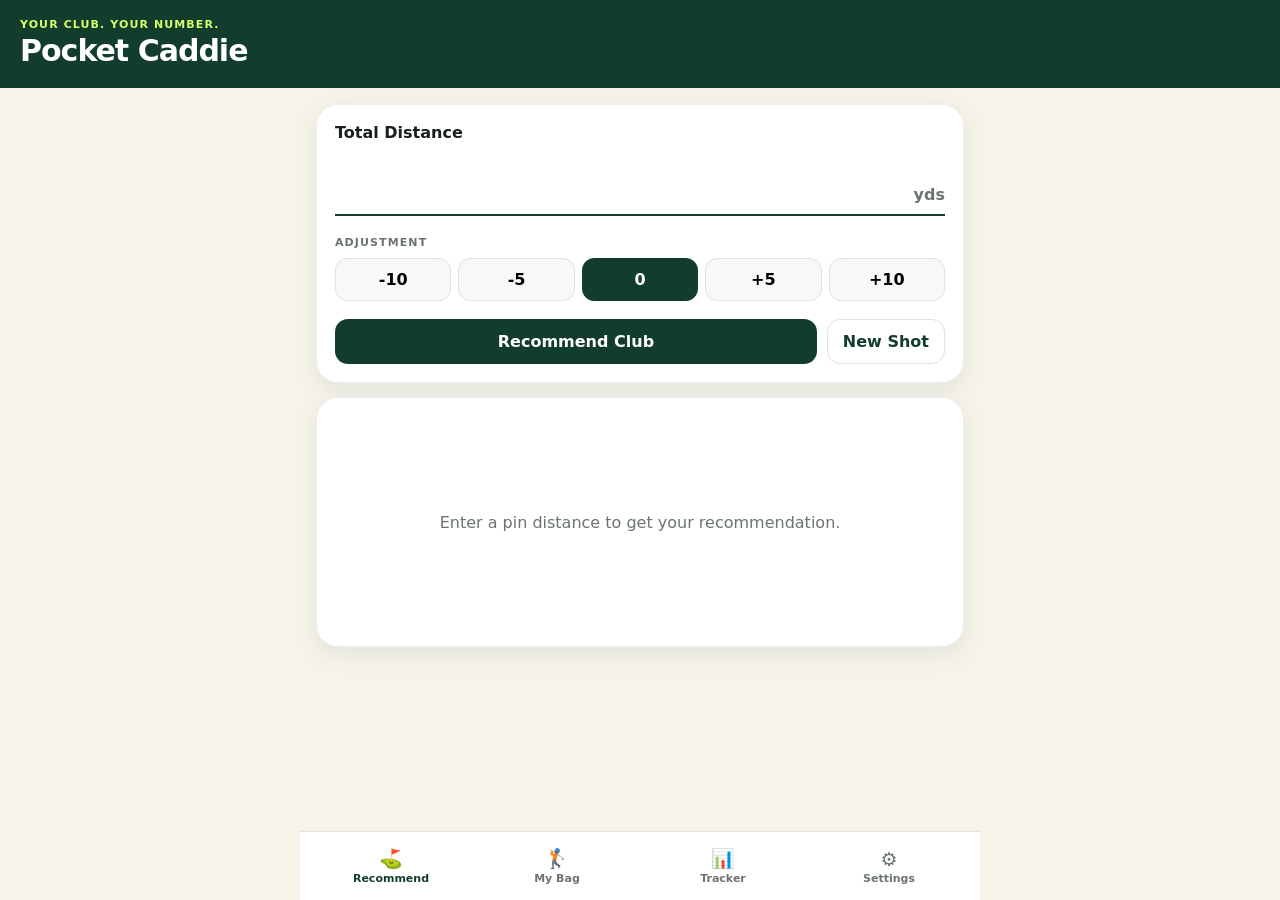
<file: index.html>
<!DOCTYPE html>
<html lang="en">
<head>
  <meta charset="UTF-8" />
  <meta name="viewport" content="width=device-width, initial-scale=1, viewport-fit=cover" />
  <meta name="theme-color" content="#123d2c" />
  <meta name="description" content="Pocket Caddie golf club recommendation app." />
  <link rel="manifest" href="manifest.webmanifest" />
  <link rel="apple-touch-icon" href="apple-touch-icon.png" />
  <link rel="stylesheet" href="styles.css?v=206" />
  <title>Pocket Caddie</title>
</head>
<body>
  <header class="app-header">
    <div>
      <p class="eyebrow">YOUR CLUB. YOUR NUMBER.</p>
      <h1>Pocket Caddie</h1>
    </div>
  </header>

  <main>
    <section id="recommendView" class="view active">
      <div class="card input-card">
        <label for="pinDistance">Total Distance</label>
        <div class="distance-entry">
          <input id="pinDistance" type="number" inputmode="numeric" min="1" max="400" placeholder="" />
          <span>yds</span>
        </div>


        <div class="section-label">Adjustment</div>
        <div id="adjustmentButtons" class="segmented">
          <button data-adjustment="-10">-10</button>
          <button data-adjustment="-5">-5</button>
          <button data-adjustment="0" class="selected">0</button>
          <button data-adjustment="5">+5</button>
          <button data-adjustment="10">+10</button>
        </div>

        <div class="shot-actions">
          <button id="recommendBtn" class="primary">Recommend Club</button>
          <button id="resetShotBtn" class="ghost reset-shot">New Shot</button>
        </div>
      </div>

      <div id="pinPlayingCard" class="card pin-playing-card" hidden>
        <div id="pinPlayingValue" class="pin-playing-value">Pin Playing = 0 yds</div>
      </div>

      <div id="resultCard" class="card result-card">
        <p class="muted">Enter a pin distance to get your recommendation.</p>
      </div>
    </section>

    <section id="bagView" class="view">
      <div class="card">
        <div class="toolbar">
          <div>
            <p class="section-label">Active Bag</p>
            <select id="profileSelect"></select>
          </div>
          <button id="newProfileBtn" class="secondary">New Profile</button>
        </div>
      </div>

      <div class="card">
        <div class="toolbar">
          <div>
            <h2>My Bag</h2>
            <p class="muted">Carry is optional. Total distance is required.</p>
          </div>
          <button id="addClubBtn" class="secondary">Add Club</button>
        </div>
        <div id="clubList" class="club-list"></div>
      </div>

      <div class="card danger-zone">
        <button id="renameProfileBtn" class="ghost">Rename Profile</button>
        <button id="deleteProfileBtn" class="danger">Delete Profile</button>
      </div>
    </section>

    <section id="trackerView" class="view">
      <div class="card">
        <div class="toolbar">
          <div>
            <h2>Recommendation Tracker</h2>
            <p class="muted">Counts recommendations only.</p>
          </div>
          <select id="trackerFilter">
            <option value="today">Today</option>
            <option value="7">Past 7 Days</option>
            <option value="30">Past 30 Days</option>
            <option value="year">This Year</option>
            <option value="all">All Time</option>
          </select>
        </div>
        <div id="trackerList" class="tracker-list"></div>
        <button id="resetTrackerBtn" class="danger full">Reset Tracker</button>
      </div>
    </section>

    <section id="settingsView" class="view">
      <div class="card">
        <h2>Green Light Settings</h2>
        <p class="muted">A Green Light appears only when both applicable conditions are met.</p>

        <label class="setting-row">
          <span>
            <strong>Attack Distance Limit</strong>
            <small>Attack only when the adjusted pin distance is less than this number.</small>
          </span>
          <input id="attackDistanceLimit" type="number" min="1" max="400" value="170" />
        </label>

        <label class="setting-row">
          <span>
            <strong>Stock Yardage Tolerance</strong>
            <small>Attack only when the target is within this many yards of the recommended club's stock distance.</small>
          </span>
          <input id="stockTolerance" type="number" min="0" max="25" value="5" />
        </label>

        <p class="settings-note">Settings save automatically on this device.</p>
      </div>
    </section>
  </main>

  <nav class="bottom-nav">
    <button class="nav-button active" data-view="recommendView"><span>⛳</span>Recommend</button>
    <button class="nav-button" data-view="bagView"><span>🏌️</span>My Bag</button>
    <button class="nav-button" data-view="trackerView"><span>📊</span>Tracker</button>
    <button class="nav-button" data-view="settingsView"><span>⚙️</span>Settings</button>
  </nav>

  <dialog id="clubDialog">
    <form method="dialog" id="clubForm">
      <h2 id="clubDialogTitle">Add Club</h2>
      <input type="hidden" id="clubId" />
      <label>Club Name<input id="clubName" required maxlength="20" placeholder="7 Iron" /></label>
      <label>Carry Distance (optional)<input id="clubCarry" type="number" min="1" max="400" placeholder="" /></label>
      <label>Total Distance<input id="clubTotal" required type="number" min="1" max="400" placeholder="160" /></label>
      <div class="dialog-actions">
        <button value="cancel" class="ghost">Cancel</button>
        <button value="default" class="primary">Save</button>
      </div>
    </form>
  </dialog>

  <script src="app.js?v=206"></script>
</body>
</html>
</file>
<file: styles.css>
*{box-sizing:border-box}
:root{--green:#123d2c;--green2:#1f6a49;--lime:#d8ff68;--cream:#f5f3ea;--card:#fff;--ink:#172019;--muted:#6b746e;--line:#dde4de;--danger:#a52b2b;--warn:#8b5b00;font-family:Inter,ui-sans-serif,system-ui,-apple-system,BlinkMacSystemFont,"Segoe UI",sans-serif;color:var(--ink);background:var(--cream)}
body{margin:0;min-height:100vh;padding-bottom:calc(86px + env(safe-area-inset-bottom))}
button,input,select{font:inherit}button{cursor:pointer}
.app-header{background:var(--green);color:white;padding:calc(18px + env(safe-area-inset-top)) 20px 20px}
.app-header h1{margin:2px 0 0;font-size:30px;letter-spacing:-1px}
.eyebrow,.section-label{margin:0;font-size:11px;font-weight:850;letter-spacing:1.1px;text-transform:uppercase;color:var(--muted)}
.app-header .eyebrow{color:var(--lime)}
main{width:min(680px,100%);margin:0 auto;padding:16px}
.view{display:none;gap:14px}.view.active{display:grid}
.card{background:var(--card);border:1px solid rgba(18,61,44,.08);border-radius:22px;padding:18px;box-shadow:0 7px 24px rgba(21,49,37,.07)}
.input-card label{display:block;font-weight:850;margin-bottom:7px}
.optional-label{margin-top:12px;color:var(--muted)}
.helper{margin:-10px 0 18px;color:var(--muted);font-size:12px;line-height:1.35}
.distance-entry{display:flex;align-items:baseline;gap:8px;border-bottom:2px solid var(--green);margin-bottom:20px}
.distance-entry input{width:100%;border:0;outline:0;background:transparent;color:var(--green);font-size:54px;font-weight:900}
.distance-entry.small input{font-size:36px}
.distance-entry span{font-weight:800;color:var(--muted)}
.segmented{display:grid;grid-template-columns:repeat(5,1fr);gap:7px;margin:9px 0 18px}
.segmented button{border:1px solid var(--line);background:#f7f9f7;border-radius:12px;padding:11px 3px;font-weight:800}
.segmented button.selected{background:var(--green);color:white;border-color:var(--green)}
.primary,.secondary,.ghost,.danger{border-radius:13px;padding:12px 15px;border:0;font-weight:850}
.primary{background:var(--green);color:white;width:100%}
.secondary{background:#e8f2ec;color:var(--green)}
.ghost{background:transparent;color:var(--green);border:1px solid var(--line)}
.danger{background:#fdeaea;color:var(--danger)}.full{width:100%;margin-top:18px}
.result-card{min-height:300px;display:grid;place-items:center;text-align:center}
.result-wrap{width:100%;display:grid;place-items:center;gap:12px}
.club-badge{width:210px;height:210px;border-radius:50%;display:grid;place-items:center;padding:20px}
.club-badge.green{border:10px solid #48a85f;background:#eef9ef}
.club-badge.safe{border:10px solid #cbd6cd;background:#f7f9f7}
.mode-icon{font-size:48px;line-height:1}
.mode-label{font-size:14px;letter-spacing:1.4px;font-weight:900;color:var(--muted)}
.club-name-large{font-size:42px;font-weight:950;line-height:.95;letter-spacing:-1.4px;color:var(--green);text-transform:uppercase}
.range-text{font-size:16px;font-weight:850;color:var(--muted)}
.warning{margin-top:2px;max-width:310px;padding:9px 12px;border-radius:12px;background:#fff4d8;color:var(--warn);font-size:12px;font-weight:800}
.carry-check{margin-top:2px;max-width:310px;padding:9px 12px;border-radius:12px;background:#e9f5ed;color:var(--green2);font-size:12px;font-weight:800}
.muted{color:var(--muted);margin:5px 0}
h2{margin:0;font-size:20px}
.toolbar,.club-row,.setting-row,.danger-zone{display:flex;align-items:center;justify-content:space-between;gap:12px}
.toolbar select{margin-top:6px;border:1px solid var(--line);border-radius:10px;padding:9px;max-width:180px}
.club-list,.tracker-list{display:grid;gap:9px;margin-top:15px}
.club-row{padding:12px 0;border-bottom:1px solid var(--line)}
.club-row:last-child{border-bottom:0}
.club-name{font-weight:850}.club-distance{color:var(--green);font-weight:900;font-size:14px}
.club-actions{display:flex;gap:6px}.icon-btn{border:0;background:#f0f4f1;border-radius:9px;padding:8px 10px}
.tracker-item{display:flex;justify-content:space-between;padding:13px 0;border-bottom:1px solid var(--line)}
.tracker-item strong{font-size:18px}.tracker-count{font-size:18px;font-weight:950;color:var(--green)}
.setting-row{padding:18px 0;border-bottom:1px solid var(--line)}
.setting-row span{display:grid;gap:4px}.setting-row small{color:var(--muted);max-width:340px}
.setting-row input{width:74px;border:1px solid var(--line);border-radius:10px;padding:10px;text-align:center;font-weight:900}
.settings-note{color:var(--muted);font-size:13px}
.bottom-nav{position:fixed;left:50%;transform:translateX(-50%);bottom:0;width:min(680px,100%);display:grid;grid-template-columns:repeat(4,1fr);background:rgba(255,255,255,.96);border-top:1px solid var(--line);padding:8px 8px calc(8px + env(safe-area-inset-bottom));backdrop-filter:blur(18px)}
.nav-button{border:0;background:transparent;color:var(--muted);padding:7px 2px;font-size:11px;font-weight:800}
.nav-button span{display:block;font-size:19px;margin-bottom:2px}.nav-button.active{color:var(--green)}
dialog{border:0;border-radius:22px;padding:0;width:min(360px,calc(100% - 30px));box-shadow:0 24px 80px #0005}
dialog::backdrop{background:#0c241bb8}dialog form{display:grid;gap:14px;padding:22px}
dialog label{display:grid;gap:6px;font-weight:800}dialog input{border:1px solid var(--line);border-radius:11px;padding:12px}
.dialog-actions{display:grid;grid-template-columns:1fr 1fr;gap:10px}
@media(max-width:420px){.club-badge{width:190px;height:190px}.club-name-large{font-size:36px}}

.shot-actions{display:grid;grid-template-columns:1fr auto;gap:10px;align-items:stretch}
.reset-shot{min-width:104px}
.result-card{min-height:250px}
.result-split{width:100%;display:grid;grid-template-columns:1.2fr .8fr;align-items:center;gap:18px;text-align:left}
.result-details{display:grid;gap:8px;align-content:center}
.result-details .club-name-large{font-size:48px}
.result-details .range-text{font-size:18px}
.status-wrap{display:grid;place-items:center;gap:8px}
.status-circle{width:150px;height:150px;border-radius:50%;display:grid;place-items:center;text-align:center}
.status-circle.attack{border:10px solid #48a85f;background:#eef9ef}
.status-circle.safe{border:10px solid #aeb7b0;background:#f3f5f3}
.status-circle .mode-icon{font-size:54px}
.status-circle .mode-label{font-size:13px}
.result-note{grid-column:1 / -1;justify-self:center}
@media(max-width:420px){
  .shot-actions{grid-template-columns:1fr}
  .reset-shot{width:100%}
  .result-split{grid-template-columns:1fr 140px;gap:10px}
  .result-details .club-name-large{font-size:34px}
  .status-circle{width:128px;height:128px}
  .status-circle .mode-icon{font-size:46px}
}

.app-header{display:flex;align-items:center;justify-content:space-between;gap:16px}
.header-shot-btn{
  border:1px solid rgba(255,255,255,.45);
  background:rgba(255,255,255,.1);
  color:#fff;
  border-radius:999px;
  padding:10px 14px;
  font-weight:850;
  white-space:nowrap;
}
.header-shot-btn:active{transform:translateY(1px)}

/* v1.6 button placement */
.app-header{display:block}
.header-shot-btn{display:none}
.shot-actions{
  display:grid;
  grid-template-columns:minmax(0,1fr) auto;
  gap:10px;
  align-items:stretch;
}
.reset-shot{
  min-width:104px;
  white-space:nowrap;
}
@media(max-width:420px){
  .shot-actions{grid-template-columns:minmax(0,1fr) auto}
  .reset-shot{width:auto;min-width:96px}
}

/* v1.7 custom strategy icons */
.strategy-icon{width:82px;height:82px;display:block;margin:0 auto 4px}
.flagstick{stroke:#123d2c;stroke-width:7;stroke-linecap:round}
.gold-flag{fill:#d5a928;stroke:#b68b13;stroke-width:2}
.green-shadow{fill:#80b88a;opacity:.48}
.green-fringe{fill:#2f7452}
.putting-surface{fill:#66ae72}
.status-circle.safe .mode-label{margin-bottom:0}

.gap-note{margin-top:2px;max-width:340px;padding:9px 12px;border-radius:12px;background:#edf1f5;color:#46515b;font-size:12px;font-weight:800}

/* v2.06 dedicated Pin Playing section */
.pin-playing-card{
  min-height:76px;
  display:grid;
  place-items:center;
  padding:16px 18px;
}
.pin-playing-card[hidden]{display:none}
.pin-playing-value{
  color:var(--green);
  font-size:20px;
  font-weight:900;
  line-height:1.2;
  text-align:center;
}
.result-details .range-text{margin-top:2px}
</file>
